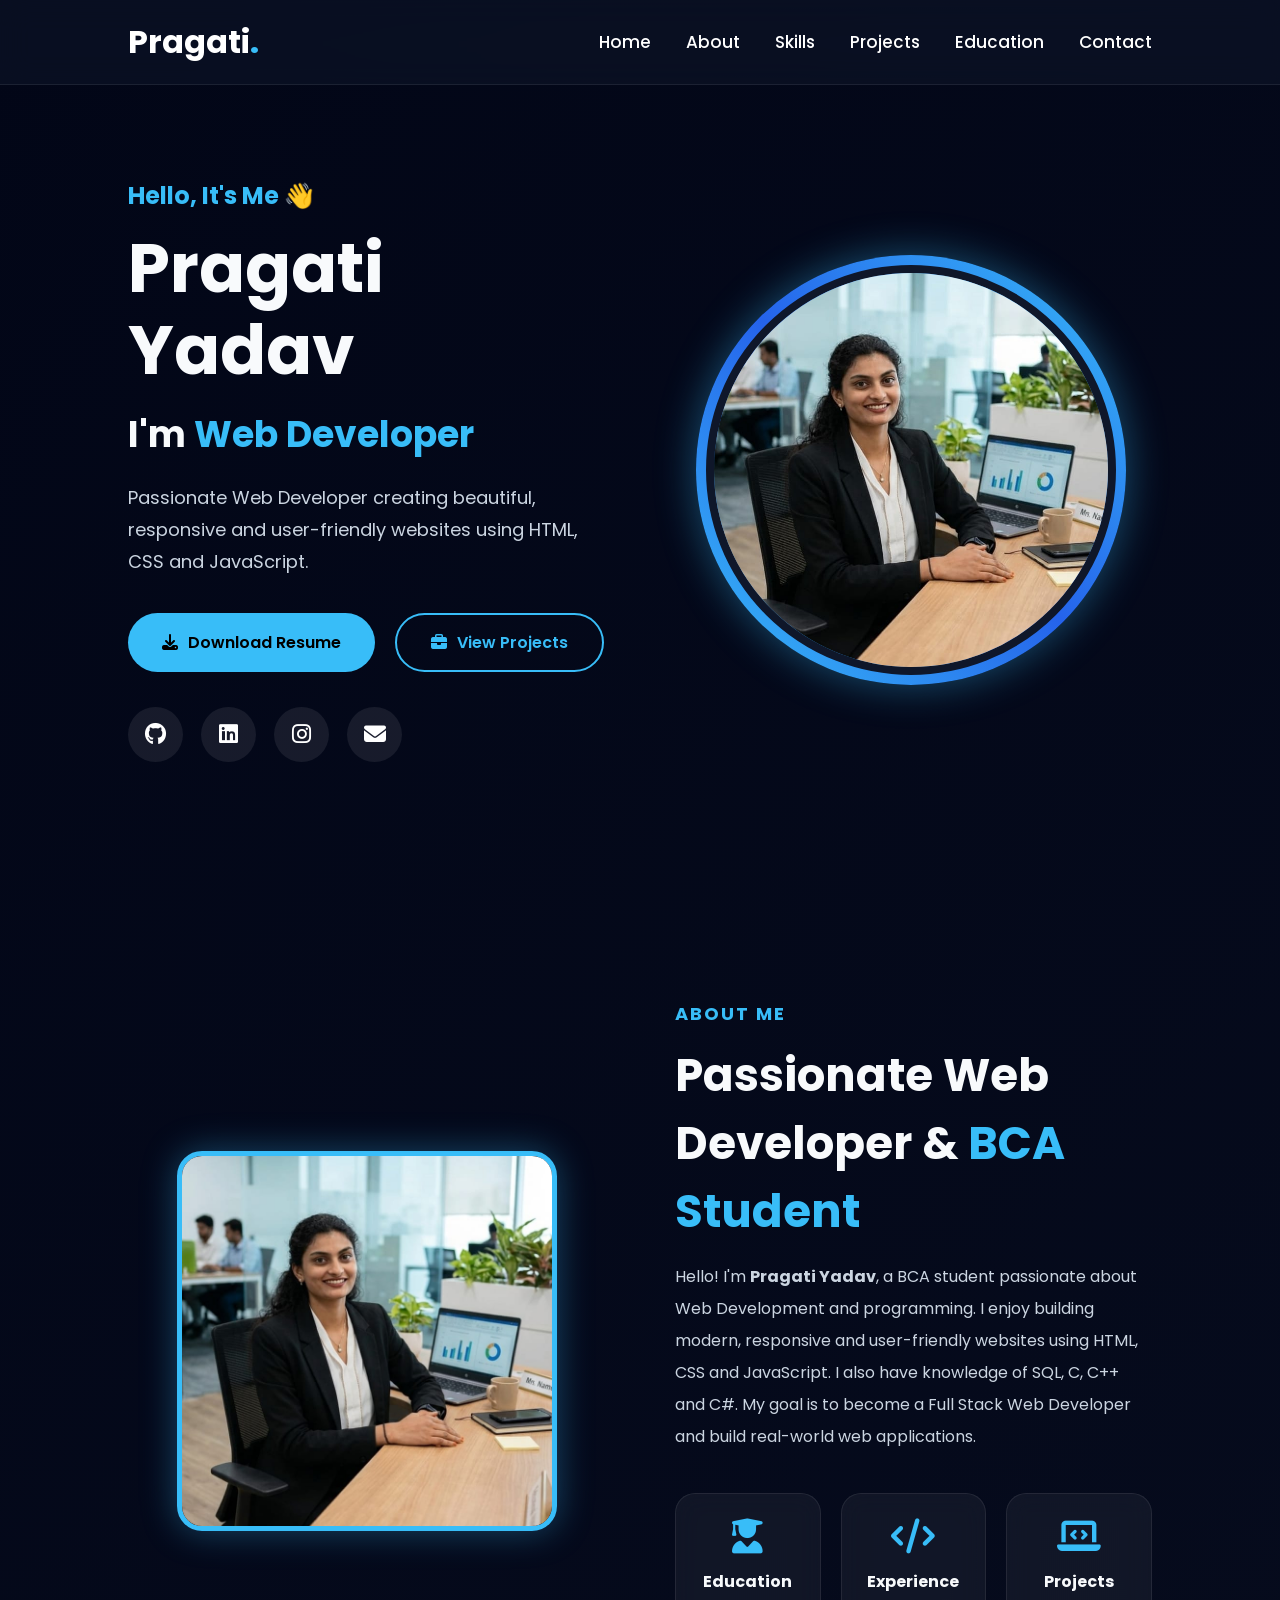
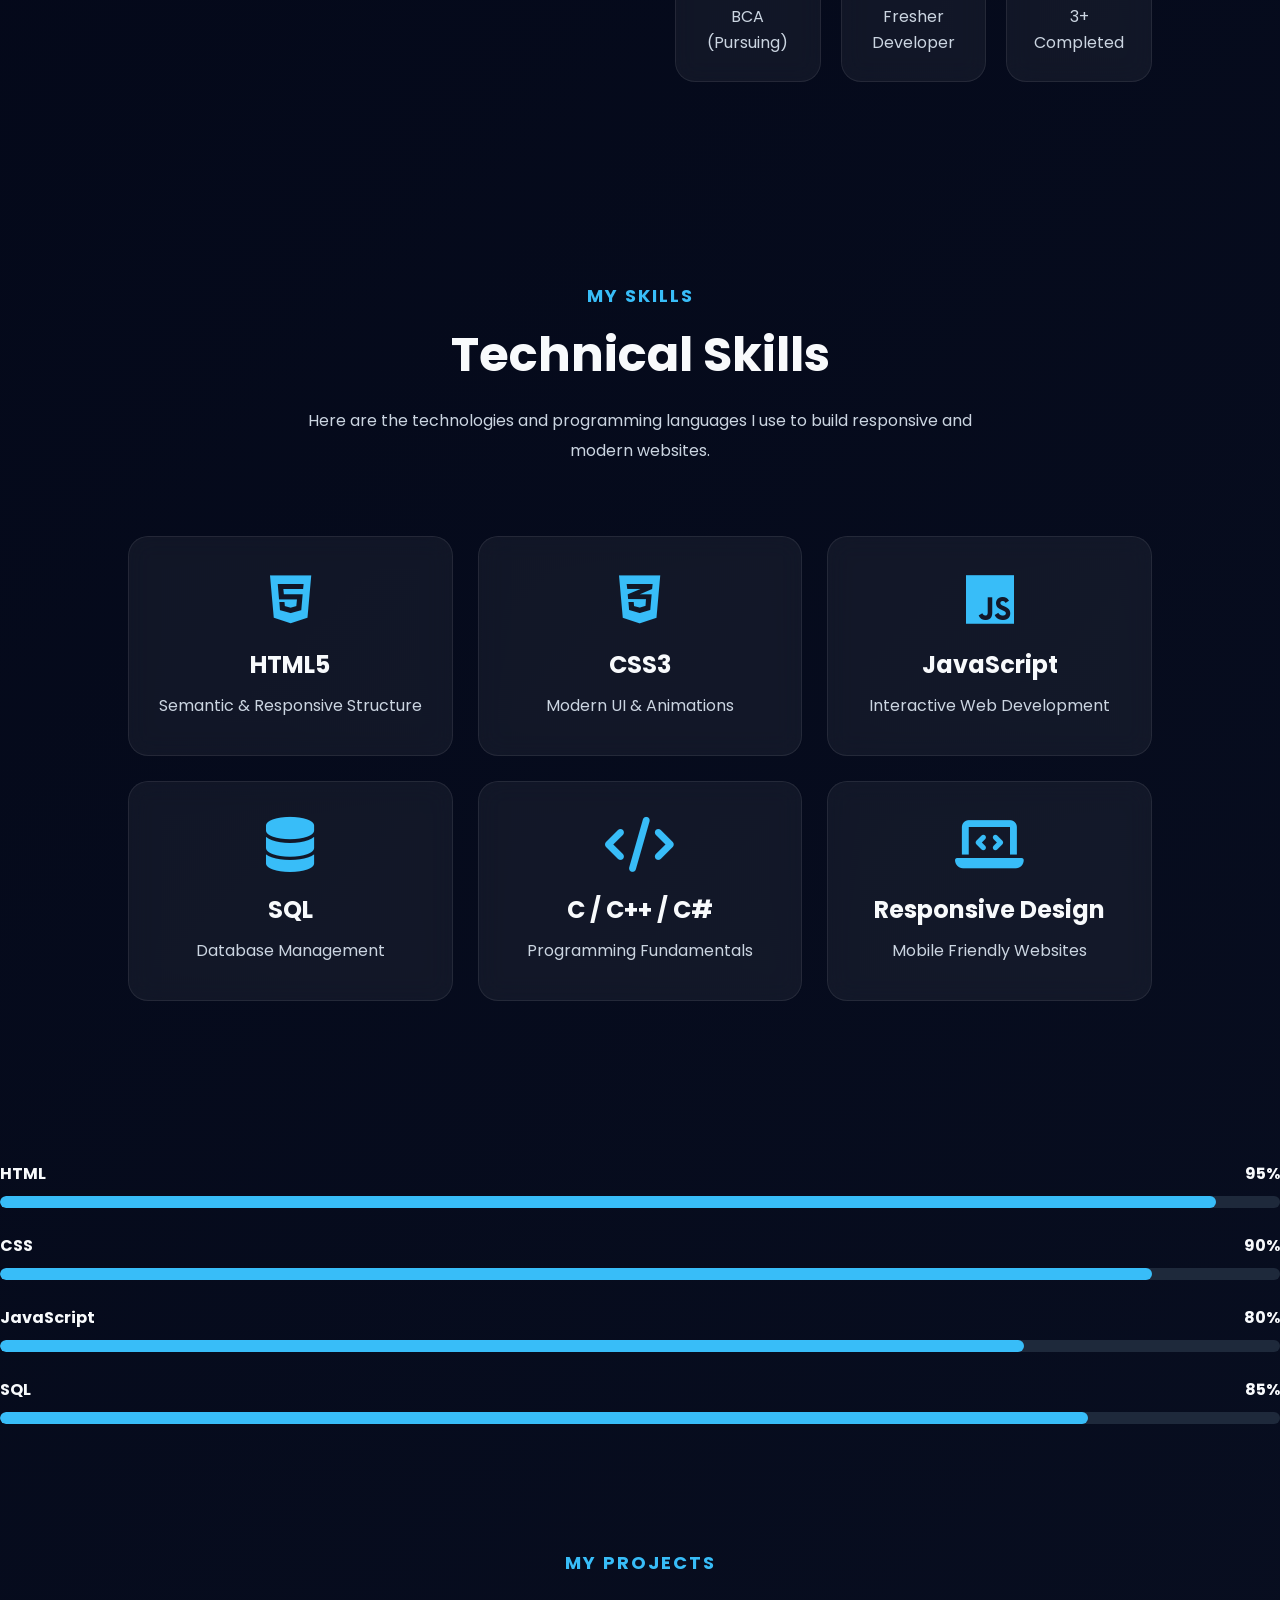
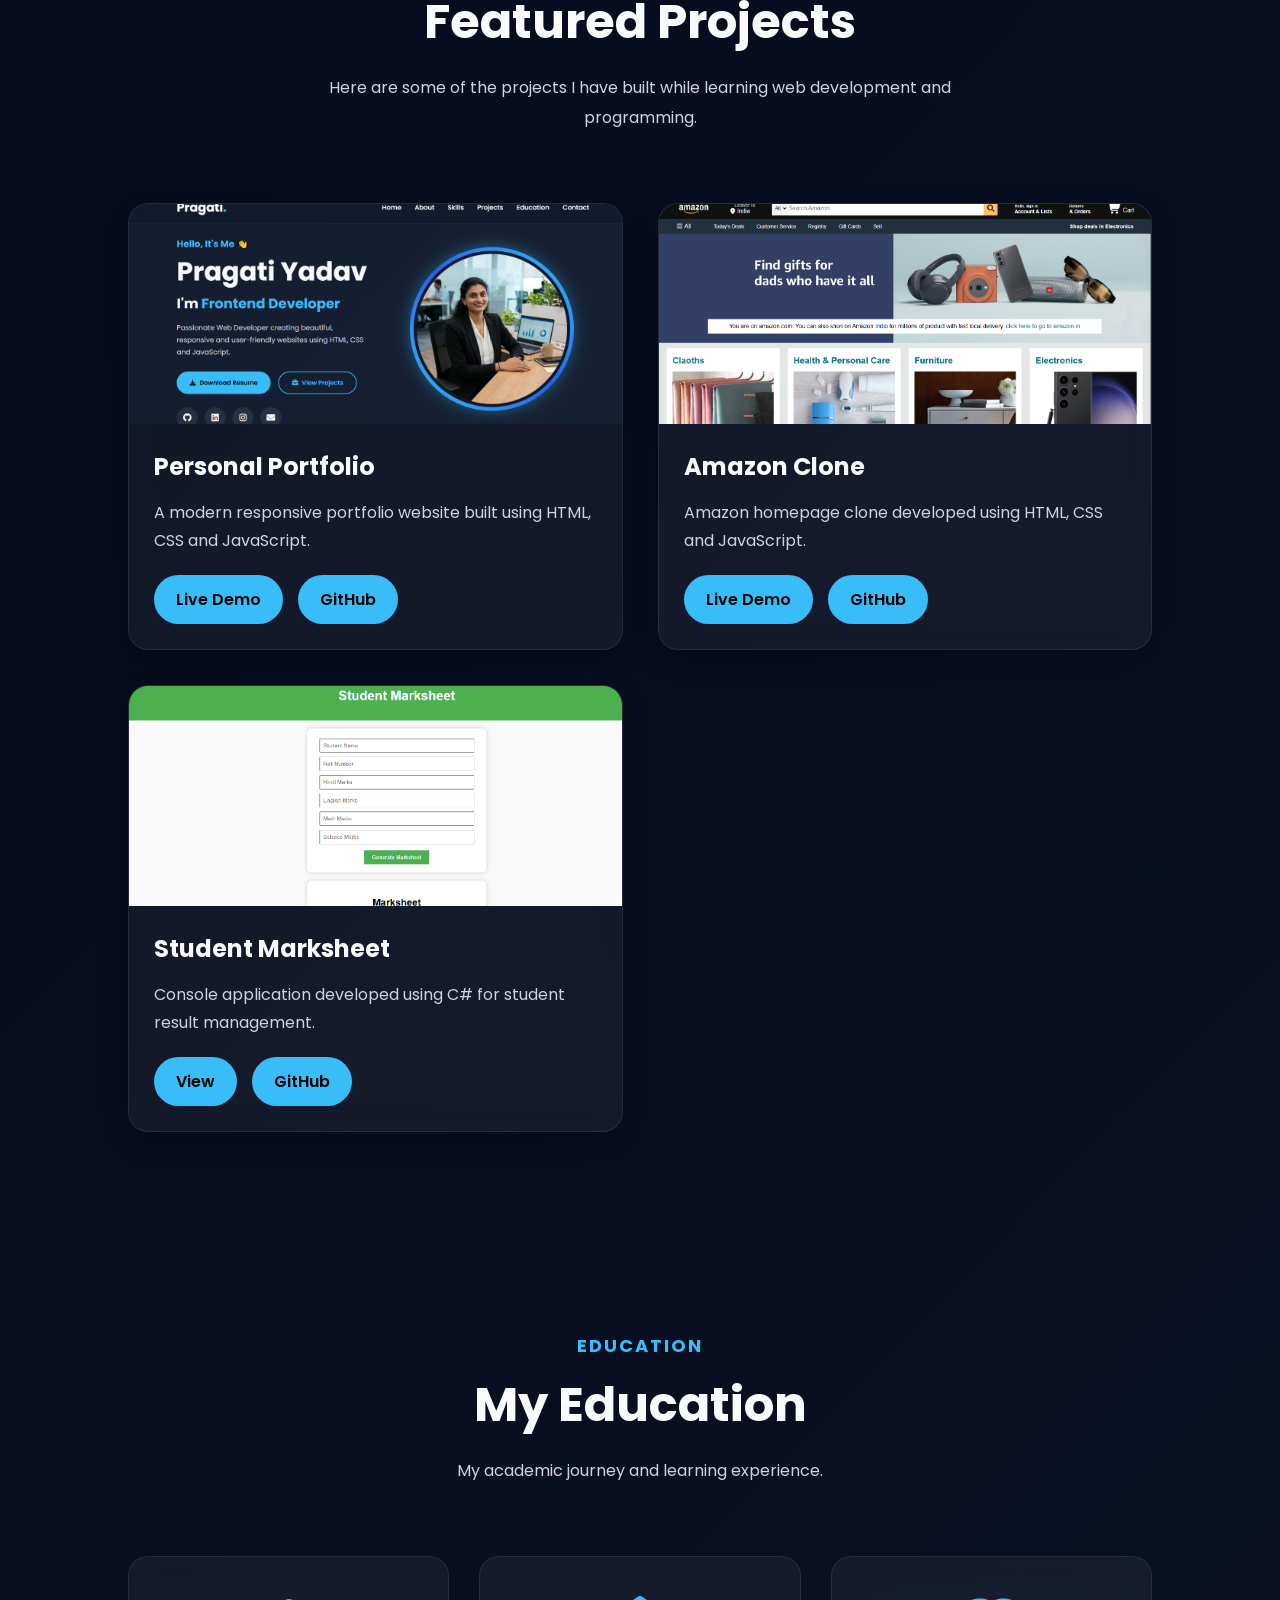
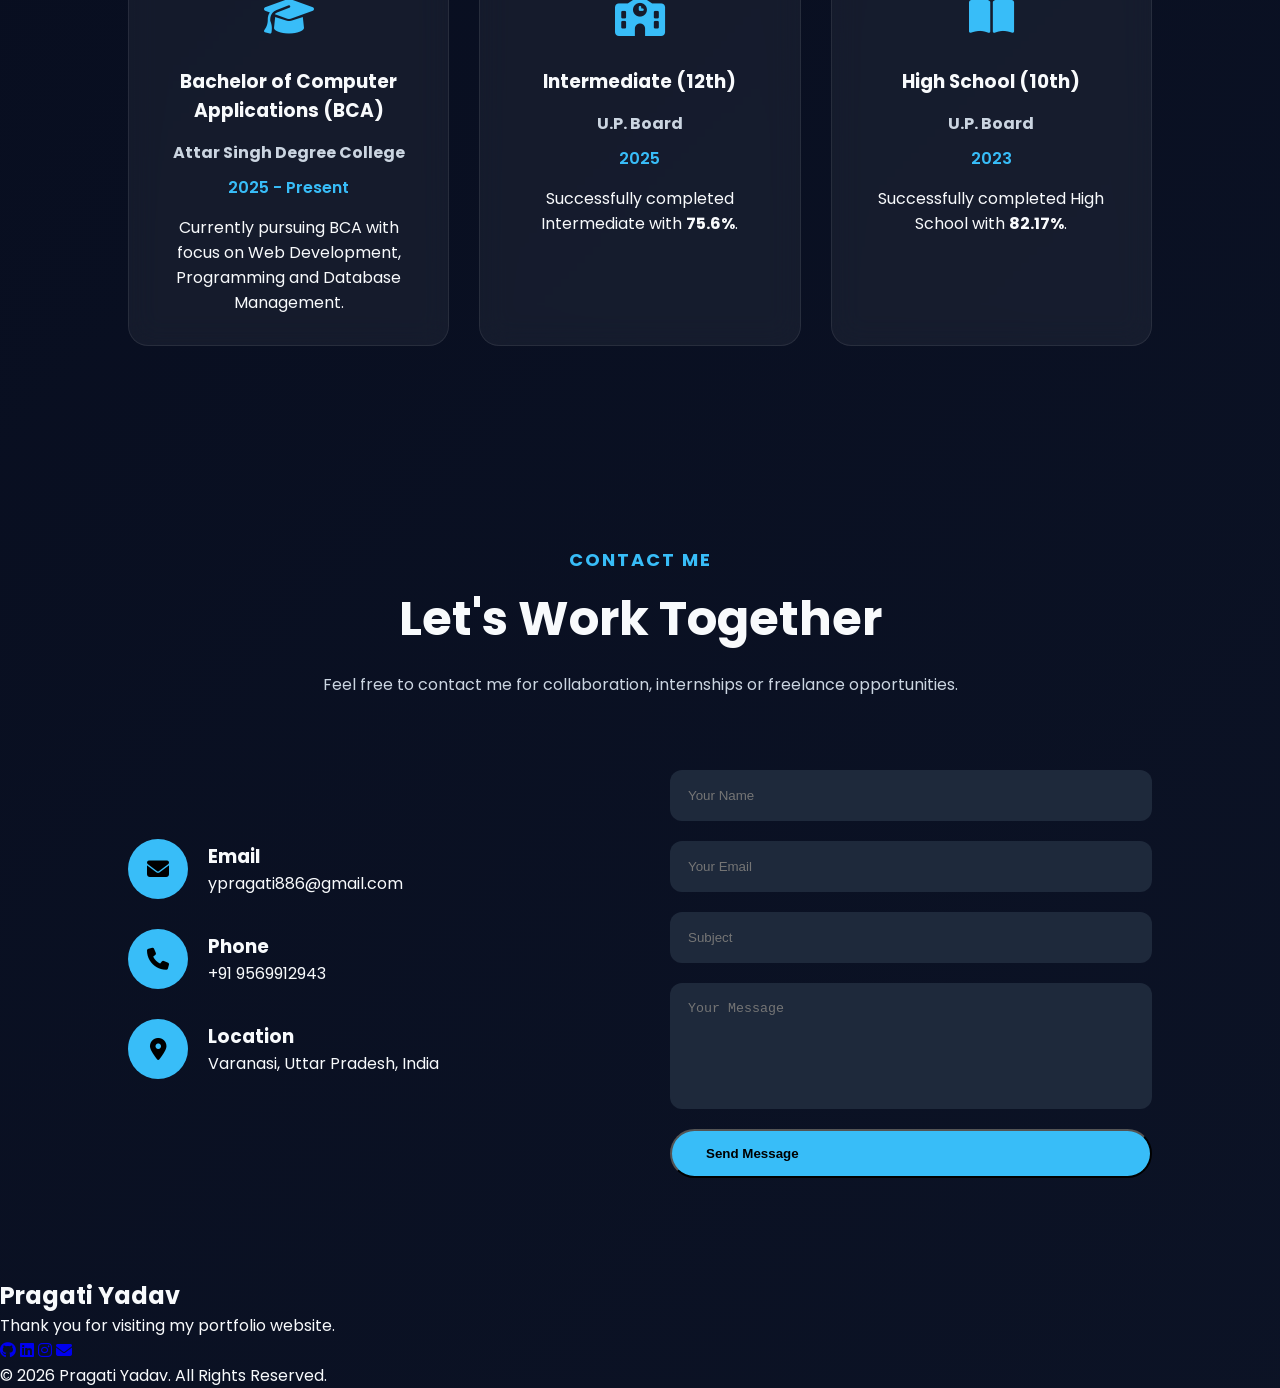
<file: index.html>
<!DOCTYPE html>
<html lang="en">

<head>
    <!-- Basic -->
    <meta charset="UTF-8">
    <meta name="viewport" content="width=device-width, initial-scale=1.0">

    <!-- Website Title -->
    <title>Pragati Yadav | Portfolio</title>

    <!-- CSS -->
    <link rel="stylesheet" href="style.css">

    <!-- Google Font -->
    <link href="https://fonts.googleapis.com/css2?family=Poppins:wght@300;400;500;600;700;800&display=swap" rel="stylesheet">

    <!-- Font Awesome -->
    <link rel="stylesheet"
        href="https://cdnjs.cloudflare.com/ajax/libs/font-awesome/6.7.2/css/all.min.css">
</head>

<body>

    <!-- ===========================
            HEADER START
    ============================ -->

    <header>

        <nav class="navbar">

            <div class="logo">
                Pragati<span>.</span>
            </div>

            <ul class="nav-links">

                <li><a href="#home">Home</a></li>

                <li><a href="#about">About</a></li>

                <li><a href="#skills">Skills</a></li>

                <li><a href="#projects">Projects</a></li>

                <li><a href="#education">Education</a></li>

                <li><a href="#contact">Contact</a></li>

            </ul>

            <!-- Mobile Menu -->

            <div class="menu-btn">

                <i class="fa-solid fa-bars"></i>

            </div>

        </nav>

    </header>

    <!-- ===========================
            HEADER END
    ============================ -->



    <!-- ===========================
            HERO START
    ============================ -->

    <section id="home" class="hero">

        <div class="hero-left">

            <h4>Hello, It's Me 👋</h4>

            <h1>Pragati Yadav</h1>

            <h2>
                I'm
                <span class="typing"></span>
            </h2>

            <p>

                Passionate Web Developer creating beautiful,
                responsive and user-friendly websites using
                HTML, CSS and JavaScript.

            </p>
                        <!-- Buttons -->

            <div class="hero-buttons">

            <a href="file:///E:/Myportfolio/Pragati_Yadav_Resume.pdf" class = "btn btn-primary" download>
    <i class="fa-solid fa-download"></i>
    Download Resume
</a>

                <a href="#projects"
                   class="btn btn-secondary">

                    <i class="fa-solid fa-briefcase"></i>

                    View Projects

                </a>

            </div>

            <!-- Social Icons -->

            <div class="social-icons">

                <a href="https://github.com/pragatiyadav2007" target="_blank">

                    <i class="fa-brands fa-github"></i>

                </a>

                <a href="pragati-yadav-513b433b0/"
                   target="_blank">

                    <i class="fa-brands fa-linkedin"></i>

                </a>

                <a href="https://www.instagram.com/angry_girl_p1289"
                   target="_blank">

                    <i class="fa-brands fa-instagram"></i>

                </a>

                <a href="mailto:your@email.com">

                    <i class="fa-solid fa-envelope"></i>

                </a>

            </div>

        </div>


        <!-- Hero Right -->

        <div class="hero-right">

            <div class="image-box">

                <img src="imagge.jpeg"
                     alt="Pragati Yadav">

            </div>

        </div>

    </section>

    <!-- Hero End -->

    <!-- ======================================
              ABOUT SECTION
====================================== -->

<section class="about" id="about">

    <div class="about-container">

        <!-- Left Side Image -->

        <div class="about-image">

            <img src="imagge.jpeg" alt="Pragati Yadav">

        </div>

        <!-- Right Side Content -->

        <div class="about-content">

            <h5>About Me</h5>

            <h2>
                Passionate Web Developer &
                <span>BCA Student</span>
            </h2>

            <p>

                Hello! I'm <strong>Pragati Yadav</strong>, a BCA student
                passionate about Web Development and programming.

                I enjoy building modern, responsive and user-friendly
                websites using HTML, CSS and JavaScript.

                I also have knowledge of SQL, C, C++ and C#.

                My goal is to become a Full Stack Web Developer
                and build real-world web applications.

            </p>

            <!-- Information -->

            <div class="about-info">

                <div class="info-box">

                    <i class="fa-solid fa-user-graduate"></i>

                    <h4>Education</h4>

                    <p>BCA (Pursuing)</p>

                </div>

                <div class="info-box">

                    <i class="fa-solid fa-code"></i>

                    <h4>Experience</h4>

                    <p>Fresher Developer</p>

                </div>

                <div class="info-box">

                    <i class="fa-solid fa-laptop-code"></i>

                    <h4>Projects</h4>

                    <p>3+ Completed</p>

                </div>

            </div>

        </div>

    </div>

</section>
<!-- ===========================
        SKILLS SECTION
=========================== -->

<section class="skills" id="skills">

    <div class="section-heading">

        <h5>My Skills</h5>

        <h2>Technical Skills</h2>

        <p>
            Here are the technologies and programming languages
            I use to build responsive and modern websites.
        </p>

    </div>

    <div class="skills-container">

        <div class="skill-card">
            <i class="fa-brands fa-html5"></i>
            <h3>HTML5</h3>
            <p>Semantic & Responsive Structure</p>
        </div>

        <div class="skill-card">
            <i class="fa-brands fa-css3-alt"></i>
            <h3>CSS3</h3>
            <p>Modern UI & Animations</p>
        </div>

        <div class="skill-card">
            <i class="fa-brands fa-js"></i>
            <h3>JavaScript</h3>
            <p>Interactive Web Development</p>
        </div>

        <div class="skill-card">
            <i class="fa-solid fa-database"></i>
            <h3>SQL</h3>
            <p>Database Management</p>
        </div>

        <div class="skill-card">
            <i class="fa-solid fa-code"></i>
            <h3>C / C++ / C#</h3>
            <p>Programming Fundamentals</p>
        </div>

        <div class="skill-card">
            <i class="fa-solid fa-laptop-code"></i>
            <h3>Responsive Design</h3>
            <p>Mobile Friendly Websites</p>
        </div>

    </div>

</section>


<div class="skill-progress">

    <div class="progress-box">
        <h4>HTML <span>95%</span></h4>
        <div class="progress-bar">
            <div class="progress html"></div>
        </div>
    </div>

    <div class="progress-box">
        <h4>CSS <span>90%</span></h4>
        <div class="progress-bar">
            <div class="progress css"></div>
        </div>
    </div>

    <div class="progress-box">
        <h4>JavaScript <span>80%</span></h4>
        <div class="progress-bar">
            <div class="progress js"></div>
        </div>
    </div>

    <div class="progress-box">
        <h4>SQL <span>85%</span></h4>
        <div class="progress-bar">
            <div class="progress sql"></div>
        </div>
    </div>

</div>
<!-- ======================================
              PROJECTS SECTION
====================================== -->

<section class="projects" id="projects">

    <div class="section-heading">

        <h5>My Projects</h5>

        <h2>Featured Projects</h2>

        <p>
            Here are some of the projects I have built while learning
            web development and programming.
        </p>

    </div>

    <div class="projects-container">

        <!-- Project 1 -->

        <div class="project-card">

            <img src="Portfolio.PNG" alt="Portfolio Website">

            <div class="project-content">

                <h3>Personal Portfolio</h3>

                <p>
                    A modern responsive portfolio website built using
                    HTML, CSS and JavaScript.
                </p>

                <div class="project-buttons">

                    <a href="#" class="project-btn">
                        Live Demo
                    </a>

                    <a href="#" class="project-btn">
                        GitHub
                    </a>

                </div>

            </div>

        </div>

        <!-- Project 2 -->

        <div class="project-card">

            <img src="amazone_clone.PNG" alt="Amazon Clone">

            <div class="project-content">

                <h3>Amazon Clone</h3>

                <p>
                    Amazon homepage clone developed using HTML, CSS
                    and JavaScript.
                </p>

                <div class="project-buttons">

                    <a href="#" class="project-btn">
                        Live Demo
                    </a>

                    <a href="#" class="project-btn">
                        GitHub
                    </a>

                </div>

            </div>

        </div>

        <!-- Project 3 -->

        <div class="project-card">

            <img src="marksheet.PNG" alt="Student Marksheet">

            <div class="project-content">

                <h3>Student Marksheet</h3>

                <p>
                    Console application developed using C#
                    for student result management.
                </p>

                <div class="project-buttons">

                    <a href="#" class="project-btn">
                        View
                    </a>

                    <a href="#" class="project-btn">
                        GitHub
                    </a>

                </div>

            </div>

        </div>

    </div>

</section>

<!-- ======================================
              EDUCATION SECTION
====================================== -->

<section class="education" id="education">

    <div class="section-heading">

        <h5>Education</h5>

        <h2>My Education</h2>

        <p>
            My academic journey and learning experience.
        </p>

    </div>

    <div class="education-container">

        <!-- BCA -->

        <div class="education-card">

            <div class="edu-icon">
                <i class="fa-solid fa-graduation-cap"></i>
            </div>

            <h3>Bachelor of Computer Applications (BCA)</h3>

            <h4>Attar Singh Degree College</h4>

            <span>2025 - Present</span>

            <p>
                Currently pursuing BCA with focus on Web Development,
                Programming and Database Management.
            </p>

        </div>

        <!-- 12th -->

        <div class="education-card">

            <div class="edu-icon">
                <i class="fa-solid fa-school"></i>
            </div>

            <h3>Intermediate (12th)</h3>

            <h4>U.P. Board</h4>

            <span>2025</span>

            <p>
                Successfully completed Intermediate with
                <strong>75.6%</strong>.
            </p>

        </div>

        <!-- 10th -->

        <div class="education-card">

            <div class="edu-icon">
                <i class="fa-solid fa-book-open"></i>
            </div>

            <h3>High School (10th)</h3>

            <h4>U.P. Board</h4>

            <span>2023</span>

            <p>
                Successfully completed High School with
                <strong>82.17%</strong>.
            </p>

        </div>

    </div>

</section>
<!-- ======================================
              CONTACT SECTION
====================================== -->

<section class="contact" id="contact">

    <div class="section-heading">

        <h5>Contact Me</h5>

        <h2>Let's Work Together</h2>

        <p>
            Feel free to contact me for collaboration,
            internships or freelance opportunities.
        </p>

    </div>

    <div class="contact-container">

        <!-- Left Side -->

        <div class="contact-info">

            <div class="contact-box">

                <i class="fa-solid fa-envelope"></i>

                <div>

                    <h3>Email</h3>

                    <p>ypragati886@gmail.com</p>

                </div>

            </div>

            <div class="contact-box">

                <i class="fa-solid fa-phone"></i>

                <div>

                    <h3>Phone</h3>

                    <p>+91 9569912943</p>

                </div>

            </div>

            <div class="contact-box">

                <i class="fa-solid fa-location-dot"></i>

                <div>

                    <h3>Location</h3>

                    <p>Varanasi, Uttar Pradesh, India</p>

                </div>

            </div>

        </div>

        <!-- Right Side -->

        <form class="contact-form">

            <input type="text" placeholder="Your Name" required>

            <input type="email" placeholder="Your Email" required>

            <input type="text" placeholder="Subject" required>

            <textarea rows="6" placeholder="Your Message"></textarea>

            <button type="submit" class="btn btn-primary">

                Send Message

            </button>

        </form>

    </div>

</section>

<!-- ======================================
                FOOTER
====================================== -->

<footer>

    <div class="footer-content">

        <h2>Pragati Yadav</h2>

        <p>
            Thank you for visiting my portfolio website.
        </p>

        <div class="footer-social">

            <a href="#"><i class="fa-brands fa-github"></i></a>

            <a href="#"><i class="fa-brands fa-linkedin"></i></a>

            <a href="#"><i class="fa-brands fa-instagram"></i></a>

            <a href="#"><i class="fa-solid fa-envelope"></i></a>

        </div>

        <p class="copyright">

            © 2026 Pragati Yadav. All Rights Reserved.

        </p>

    </div>

</footer>

<script src="script.js"></script>

</body>
</html>
</file>
<file: style.css>
/* ===========================================
   GOOGLE FONT
=========================================== */

@import url('https://fonts.googleapis.com/css2?family=Poppins:wght@300;400;500;600;700;800&display=swap');


/* ===========================================
   CSS VARIABLES
=========================================== */

:root{

    --bg-color:#0F172A;
    --card-color:#1E293B;
    --primary:#38BDF8;
    --primary-dark:#0284C7;
    --text:#F8FAFC;
    --gray:#CBD5E1;
    --white:#ffffff;
    --shadow:0 10px 30px rgba(0,0,0,.35);

}


/* ===========================================
   RESET
=========================================== */

*{

    margin:0;
    padding:0;
    box-sizing:border-box;
    scroll-behavior:smooth;

}


/* ===========================================
   BODY
=========================================== */

body{

    font-family:'Poppins',sans-serif;

    background:linear-gradient(
        135deg,
        #020617,
        #0F172A,
        #1E293B,
        #0F172A
    );

    background-size:400% 400%;

    animation:bgAnimation 15s ease infinite;

    color:var(--text);

    overflow-x:hidden;

}


/* Animated Background */

@keyframes bgAnimation{

    0%{

        background-position:0% 50%;

    }

    50%{

        background-position:100% 50%;

    }

    100%{

        background-position:0% 50%;

    }

}


/* ===========================================
   COMMON
=========================================== */

html{

    scroll-behavior:smooth;

}

img{

    max-width:100%;
    display:block;

}

a{

    text-decoration:none;

}

ul{

    list-style:none;

}

section{

    padding:100px 10%;

}


/* ===========================================
   SECTION TITLE
=========================================== */

.section-heading{

    text-align:center;

    margin-bottom:70px;

}

.section-heading h5{

    color:var(--primary);

    font-size:18px;

    letter-spacing:2px;

    text-transform:uppercase;

}

.section-heading h2{

    font-size:48px;

    margin-top:10px;

}

.section-heading p{

    color:var(--gray);

    margin-top:15px;

    line-height:30px;

    max-width:700px;

    margin-left:auto;

    margin-right:auto;

}
/* ===========================================
   NAVBAR
=========================================== */

header{
    position: fixed;
    top: 0;
    left: 0;
    width: 100%;
    z-index: 1000;
    padding: 18px 10%;
    backdrop-filter: blur(15px);
    background: rgba(15,23,42,0.55);
    border-bottom: 1px solid rgba(255,255,255,0.08);
}

.navbar{
    display: flex;
    justify-content: space-between;
    align-items: center;
}

/* Logo */

.logo{
    font-size: 32px;
    font-weight: 700;
    color: var(--white);
    cursor: pointer;
}

.logo span{
    color: var(--primary);
}

/* Menu */

.nav-links{
    display: flex;
    gap: 35px;
}

.nav-links li a{

    color: var(--white);

    font-size: 17px;

    font-weight: 500;

    transition: .3s;

}

.nav-links li a:hover{

    color: var(--primary);

}

/* Mobile Menu */

.menu-btn{

    display: none;

    font-size: 28px;

    cursor: pointer;

    color: white;

}


/* ===========================================
   BUTTONS
=========================================== */

.btn{

    display:inline-flex;

    align-items:center;

    gap:10px;

    padding:15px 34px;

    border-radius:50px;

    font-weight:600;

    transition:.4s;

}

.btn-primary{

    background:var(--primary);

    color:#000;

}

.btn-primary:hover{

    transform:translateY(-6px);

    box-shadow:0 0 30px var(--primary);

}

.btn-secondary{

    border:2px solid var(--primary);

    color:var(--primary);

}

.btn-secondary:hover{

    background:var(--primary);

    color:#000;

}


/* ===========================================
   RESPONSIVE NAVBAR
=========================================== */

@media(max-width:991px){

.nav-links{

display:none;

}

.menu-btn{

display:block;

}

}
/* ===========================================
   HERO SECTION
=========================================== */

.hero{

    min-height:100vh;

    display:flex;

    justify-content:space-between;

    align-items:center;

    padding:120px 10% 80px;

    gap:60px;

}

/* Left */

.hero-left{

    flex:1;

}

.hero-left h4{

    color:var(--primary);

    font-size:24px;

    margin-bottom:15px;

}

.hero-left h1{

    font-size:68px;

    font-weight:700;

    margin-bottom:15px;

    line-height:1.2;

}

.hero-left h2{

    font-size:36px;

    margin-bottom:20px;

}

.typing{

    color:var(--primary);

}

.hero-left p{

    color:var(--gray);

    line-height:32px;

    max-width:650px;

    margin-bottom:35px;

    font-size:18px;

}

/* Buttons */

.hero-buttons{

    display:flex;

    gap:20px;

    margin-bottom:35px;

    flex-wrap:wrap;

}

/* Social Icons */

.social-icons{

    display:flex;

    gap:18px;

}

.social-icons a{

    width:55px;

    height:55px;

    border-radius:50%;

    background:rgba(255,255,255,.08);

    display:flex;

    justify-content:center;

    align-items:center;

    color:white;

    font-size:22px;

    transition:.4s;

}

.social-icons a:hover{

    background:var(--primary);

    color:#000;

    transform:translateY(-6px);

}

/* Right */

.hero-right{

    flex:1;

    display:flex;

    justify-content:center;

}

.image-box{

    width:430px;

    height:430px;

    border-radius:50%;

    padding:10px;

    background:linear-gradient(
    45deg,
    #38BDF8,
    #2563EB,
    #38BDF8);

    animation:float 4s ease-in-out infinite;

    box-shadow:0 0 40px rgba(56,189,248,.4);

}

.image-box img{

    width:100%;

    height:100%;

    object-fit:cover;

    border-radius:50%;

    border:8px solid #0F172A;

}

/* Floating Animation */

@keyframes float{

    0%{

        transform:translateY(0);

    }

    50%{

        transform:translateY(-18px);

    }

    100%{

        transform:translateY(0);

    }

}

/* Mobile */

@media(max-width:991px){

.hero{

flex-direction:column-reverse;

text-align:center;

}

.hero-buttons{

justify-content:center;

}

.social-icons{

justify-content:center;

}

.hero-left h1{

font-size:48px;

}

.hero-left h2{

font-size:28px;

}

.image-box{

width:300px;

height:300px;

}

}
/* ===========================================
   ABOUT SECTION
=========================================== */

.about{

    padding:100px 10%;

}

.about-container{

    display:flex;

    align-items:center;

    justify-content:space-between;

    gap:70px;

}

.about-image{

    flex:1;

    display:flex;

    justify-content:center;

}

.about-image img{

    width:380px;

    height:380px;

    object-fit:cover;

    border-radius:25px;

    border:5px solid var(--primary);

    box-shadow:0 0 35px rgba(56,189,248,.35);

    transition:.5s;

}

.about-image img:hover{

    transform:scale(1.04);

}

.about-content{

    flex:1;

}

.about-content h5{

    color:var(--primary);

    font-size:18px;

    letter-spacing:2px;

    text-transform:uppercase;

}

.about-content h2{

    font-size:45px;

    margin:15px 0;

}

.about-content h2 span{

    color:var(--primary);

}

.about-content p{

    color:var(--gray);

    line-height:32px;

    margin-bottom:40px;

}

/* Info Cards */

.about-info{

    display:grid;

    grid-template-columns:repeat(3,1fr);

    gap:20px;

}

.info-box{

    background:rgba(255,255,255,.05);

    backdrop-filter:blur(12px);

    border:1px solid rgba(255,255,255,.08);

    border-radius:20px;

    padding:25px;

    text-align:center;

    transition:.4s;

}

.info-box:hover{

    transform:translateY(-10px);

    box-shadow:0 0 25px rgba(56,189,248,.35);

}

.info-box i{

    font-size:35px;

    color:var(--primary);

    margin-bottom:15px;

}

.info-box h4{

    margin-bottom:10px;

}

.info-box p{

    margin:0;

    line-height:26px;

}

/* Responsive */

@media(max-width:991px){

.about-container{

flex-direction:column;

text-align:center;

}

.about-info{

grid-template-columns:1fr;

}

.about-image img{

width:280px;

height:280px;

}

.about-content h2{

font-size:34px;

}

}
/* ===========================================
   SKILLS SECTION
=========================================== */

.skills{
    padding:100px 10%;
}

.skills-container{

    display:grid;

    grid-template-columns:repeat(auto-fit,minmax(250px,1fr));

    gap:25px;

}

.skill-card{

    background:rgba(255,255,255,.05);

    backdrop-filter:blur(12px);

    border:1px solid rgba(255,255,255,.08);

    border-radius:20px;

    padding:35px 25px;

    text-align:center;

    transition:.4s;

}

.skill-card:hover{

    transform:translateY(-10px);

    box-shadow:0 0 30px rgba(56,189,248,.35);

}

.skill-card i{

    font-size:55px;

    color:var(--primary);

    margin-bottom:20px;

}

.skill-card h3{

    margin-bottom:10px;

    font-size:24px;

}

.skill-card p{

    color:var(--gray);

    line-height:28px;

}
/* Skill Progress */

.skill-progress{
    margin-top:60px;
}

.progress-box{
    margin-bottom:25px;
}

.progress-box h4{
    display:flex;
    justify-content:space-between;
    margin-bottom:10px;
}

.progress-bar{
    width:100%;
    height:12px;
    background:#1e293b;
    border-radius:50px;
    overflow:hidden;
}

.progress{
    height:100%;
    background:var(--primary);
    border-radius:50px;
}

.html{width:95%;}
.css{width:90%;}
.js{width:80%;}
.sql{width:85%;}

/* ===========================================
   PROJECTS SECTION
=========================================== */

.projects{
    padding:100px 10%;
}

.projects-container{

    display:grid;

    grid-template-columns:repeat(auto-fit,minmax(320px,1fr));

    gap:35px;

}

.project-card{

    background:rgba(255,255,255,.05);

    backdrop-filter:blur(15px);

    border:1px solid rgba(255,255,255,.08);

    border-radius:20px;

    overflow:hidden;

    transition:.4s;

    box-shadow:0 10px 25px rgba(0,0,0,.25);

}

.project-card:hover{

    transform:translateY(-12px);

    box-shadow:0 0 30px rgba(56,189,248,.35);

}

.project-card img{

    width:100%;

    height:220px;

    object-fit:cover;

}

.project-content{

    padding:25px;

}

.project-content h3{

    font-size:24px;

    margin-bottom:15px;

}

.project-content p{

    color:var(--gray);

    line-height:28px;

    margin-bottom:20px;

}

.project-buttons{

    display:flex;

    gap:15px;

    flex-wrap:wrap;

}

.project-btn{

    padding:12px 22px;

    border-radius:30px;

    background:var(--primary);

    color:#000;

    font-weight:600;

    transition:.3s;

}

.project-btn:hover{

    background:var(--primary-dark);

    color:#fff;

}
/*==========================================
        EDUCATION SECTION
==========================================*/

.education-container{

display:grid;

grid-template-columns:repeat(auto-fit,minmax(300px,1fr));

gap:30px;

}

.education-card{

background:rgba(255,255,255,.05);

backdrop-filter:blur(15px);

padding:30px;

border-radius:20px;

text-align:center;

transition:.4s;

border:1px solid rgba(255,255,255,.08);

}

.education-card:hover{

transform:translateY(-10px);

box-shadow:0 0 25px rgba(56,189,248,.4);

}

.edu-icon{

font-size:40px;

color:var(--primary);

margin-bottom:20px;

}

.education-card h3{

margin-bottom:15px;

}

.education-card h4{

color:var(--gray);

margin-bottom:10px;

}

.education-card span{

color:var(--primary);

font-weight:600;

display:block;

margin-bottom:15px;

}
/*==========================================
          CONTACT SECTION
==========================================*/

.contact-container{

display:grid;

grid-template-columns:1fr 1fr;

gap:60px;

align-items:center;

}

.contact-box{

display:flex;

align-items:center;

gap:20px;

margin-bottom:30px;

}

.contact-box i{

width:60px;

height:60px;

display:flex;

justify-content:center;

align-items:center;

background:var(--primary);

color:#000;

border-radius:50%;

font-size:22px;

}

.contact-form{

display:flex;

flex-direction:column;

gap:20px;

}

.contact-form input,

.contact-form textarea{

padding:18px;

background:#1E293B;

border:none;

outline:none;

border-radius:12px;

color:white;

}

.contact-form textarea{

resize:none;

}
/*==========================================
      RESPONSIVE DESIGN
==========================================*/

@media(max-width:991px){

.contact-container{

grid-template-columns:1fr;

}

.section-heading h2{

font-size:36px;

}

.hero{

padding-top:150px;

}

}

@media(max-width:768px){

.hero-left h1{

font-size:40px;

}

.hero-left h2{

font-size:26px;

}

.section-heading h2{

font-size:30px;

}

.btn{

padding:14px 28px;

font-size:15px;

}

}

/*==========================================
        MOBILE MENU
==========================================*/

@media (max-width:991px){

.nav-links{

position:absolute;

top:80px;

left:0;

width:100%;

background:#0F172A;

flex-direction:column;

align-items:center;

padding:25px 0;

display:none;

}

.nav-links.active{

display:flex;

}

}

/*==========================================
        SCROLL TO TOP
==========================================*/

#topBtn{

position:fixed;

right:25px;

bottom:25px;

width:55px;

height:55px;

border:none;

border-radius:50%;

background:#38BDF8;

color:#000;

font-size:24px;

cursor:pointer;

display:none;

box-shadow:0 0 20px rgba(56,189,248,.5);

transition:.3s;

z-index:999;

}

#topBtn:hover{

transform:translateY(-5px);

}
</file>
